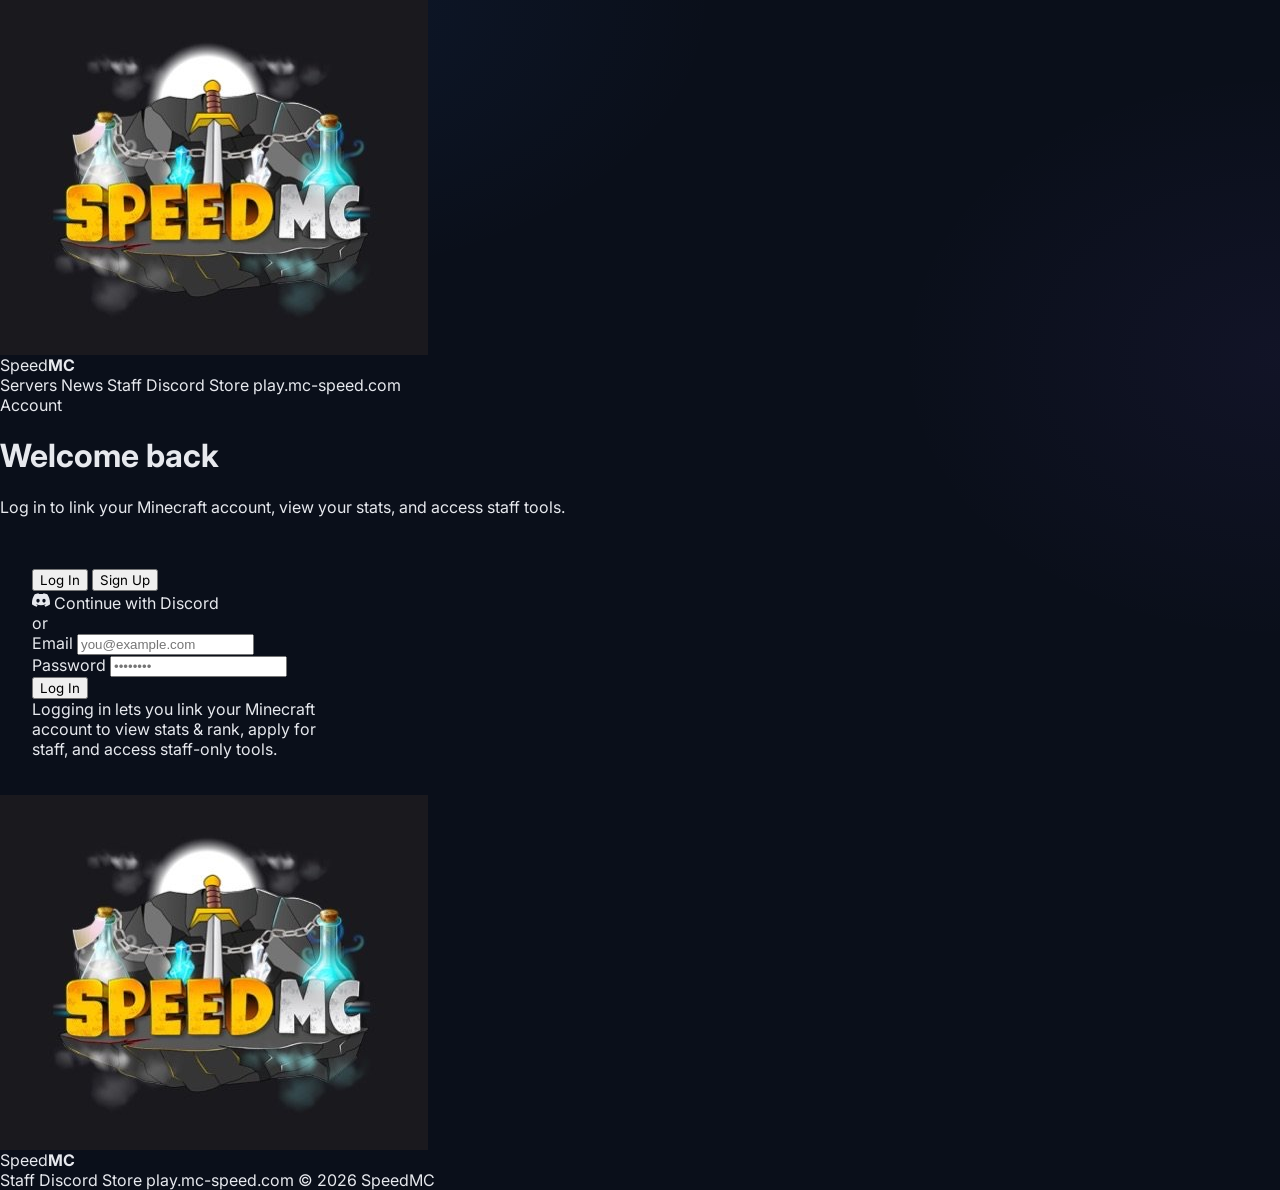
<file: login.html>
<!DOCTYPE html>
<html lang="en">
<head>
<meta charset="UTF-8">
<meta name="viewport" content="width=device-width, initial-scale=1.0">
<title>SpeedMC — Log In</title>
<link rel="icon" type="image/x-icon" href="favicon.ico">
<link rel="icon" type="image/png" sizes="32x32" href="favicon-32.png">
<link rel="icon" type="image/png" sizes="16x16" href="favicon-16.png">
<link rel="apple-touch-icon" sizes="180x180" href="apple-touch-icon.png">
<link rel="preconnect" href="https://fonts.googleapis.com">
<link rel="preconnect" href="https://fonts.gstatic.com" crossorigin>
<link href="https://fonts.googleapis.com/css2?family=Sora:wght@400;600;700;800&family=Inter:wght@400;500;600&family=JetBrains+Mono:wght@500;600&display=swap" rel="stylesheet">
<link rel="stylesheet" href="style.css">
</head>
<body>

<nav class="nav">
  <div class="nav-inner">
    <a href="/" class="nav-brand">
      <img src="logo.png" alt="SpeedMC">
      <span>Speed<b>MC</b></span>
    </a>
    <div class="nav-links">
      <a href="index.html#servers">Servers</a>
      <a href="index.html#news">News</a>
      <a href="staff.html">Staff</a>
      <a href="https://discord.gg/speedmc" target="_blank">Discord</a>
      <a href="https://store.mc-speed.com" target="_blank">Store</a>
      <a class="nav-cta" onclick="copyIP(this)">play.mc-speed.com</a>
    </div>
  </div>
</nav>

<div class="page-header" style="padding-bottom:0">
  <div class="eyebrow">Account</div>
  <h1 id="auth-title">Welcome back</h1>
  <p id="auth-subtitle">Log in to link your Minecraft account, view your stats, and access staff tools.</p>
</div>

<div class="auth-wrap">
  <div class="auth-card">
    <div class="auth-tabs">
      <button class="auth-tab active" id="tab-login" onclick="setTab('login')">Log In</button>
      <button class="auth-tab" id="tab-signup" onclick="setTab('signup')">Sign Up</button>
    </div>

    <a class="btn-discord-auth" href="/api/auth/discord-login" id="discord-login-btn">
      <svg width="18" height="18" viewBox="0 0 24 24" fill="currentColor"><path d="M20.317 4.37a19.79 19.79 0 0 0-4.885-1.515.07.07 0 0 0-.075.035c-.211.375-.444.864-.608 1.25a18.27 18.27 0 0 0-5.487 0 12.64 12.64 0 0 0-.617-1.25.07.07 0 0 0-.075-.035 19.74 19.74 0 0 0-4.885 1.515.064.064 0 0 0-.03.027C.533 9.046-.32 13.58.099 18.057a.082.082 0 0 0 .031.057 19.9 19.9 0 0 0 5.993 3.03.078.078 0 0 0 .084-.028c.462-.63.873-1.295 1.226-1.994a.076.076 0 0 0-.041-.106 13.1 13.1 0 0 1-1.872-.892.077.077 0 0 1-.008-.128c.126-.094.252-.192.372-.292a.074.074 0 0 1 .077-.01c3.928 1.793 8.18 1.793 12.061 0a.073.073 0 0 1 .078.01c.12.099.246.198.373.292a.077.077 0 0 1-.006.127 12.3 12.3 0 0 1-1.873.893.076.076 0 0 0-.04.106c.36.698.772 1.362 1.225 1.993a.078.078 0 0 0 .084.029 19.84 19.84 0 0 0 6.002-3.03.077.077 0 0 0 .032-.054c.5-5.177-.838-9.674-3.549-13.66a.061.061 0 0 0-.031-.028zM8.02 15.33c-1.183 0-2.157-1.085-2.157-2.419 0-1.333.956-2.419 2.157-2.419 1.21 0 2.176 1.096 2.157 2.42 0 1.333-.956 2.418-2.157 2.418zm7.975 0c-1.183 0-2.157-1.085-2.157-2.419 0-1.333.955-2.419 2.157-2.419 1.21 0 2.176 1.096 2.157 2.42 0 1.333-.946 2.418-2.157 2.418z"/></svg>
      Continue with Discord
    </a>

    <div class="auth-divider"><span class="line"></span>or<span class="line"></span></div>

    <div id="oauth-error" class="auth-error" style="display:none;margin-bottom:14px"></div>

    <form class="auth-form" id="auth-form">
      <div>
        <label for="email">Email</label>
        <input type="email" id="email" placeholder="you@example.com" required>
      </div>
      <div>
        <label for="password">Password</label>
        <input type="password" id="password" placeholder="••••••••" required minlength="8">
      </div>
      <div id="confirm-field" style="display:none">
        <label for="confirm">Confirm Password</label>
        <input type="password" id="confirm" placeholder="••••••••">
      </div>
      <div id="auth-error" class="auth-error" style="display:none"></div>
      <button type="submit" class="auth-submit" id="auth-submit">Log In</button>
    </form>

    <div class="auth-note">
      Logging in lets you link your Minecraft account to view stats &amp; rank, apply for staff, and access staff-only tools.
    </div>
  </div>
</div>

<footer>
  <div class="footer-inner">
    <div class="footer-brand">
      <img src="logo.png" alt="SpeedMC">
      <span>Speed<b>MC</b></span>
    </div>
    <div class="footer-links">
      <a href="staff.html">Staff</a>
      <a href="https://discord.gg/speedmc" target="_blank">Discord</a>
      <a href="https://store.mc-speed.com" target="_blank">Store</a>
      <span>play.mc-speed.com</span>
      <span>© 2026 SpeedMC</span>
    </div>
  </div>
</footer>

<script src="app.js"></script>
<script>
// Show OAuth errors passed back via query string
(function(){
  const params = new URLSearchParams(window.location.search);
  const error = params.get('error');
  if (!error) return;
  const messages = {
    oauth_state: "Discord login session expired — try again.",
    oauth_token: "Discord didn't authorize this request — try again.",
    oauth_profile: "Couldn't read your Discord profile — try again."
  };
  const el = document.getElementById('oauth-error');
  el.textContent = messages[error] || 'Something went wrong with Discord login.';
  el.style.display = 'block';
})();

let currentTab = 'login';

function setTab(tab){
  currentTab = tab;
  const isLogin = tab === 'login';
  document.getElementById('tab-login').classList.toggle('active', isLogin);
  document.getElementById('tab-signup').classList.toggle('active', !isLogin);
  document.getElementById('confirm-field').style.display = isLogin ? 'none' : 'block';
  document.getElementById('auth-submit').textContent = isLogin ? 'Log In' : 'Sign Up';
  document.getElementById('auth-title').textContent = isLogin ? 'Welcome back' : 'Create your account';
  document.getElementById('auth-subtitle').textContent = isLogin
    ? 'Log in to link your Minecraft account, view your stats, and access staff tools.'
    : 'Sign up to link your Minecraft account, track your stats, and apply for staff.';
  hideError();
}

function showError(msg){
  const el = document.getElementById('auth-error');
  el.textContent = msg;
  el.style.display = 'block';
}
function hideError(){
  document.getElementById('auth-error').style.display = 'none';
}

document.getElementById('auth-form').addEventListener('submit', async (e) => {
  e.preventDefault();
  hideError();

  const email = document.getElementById('email').value.trim();
  const password = document.getElementById('password').value;
  const submitBtn = document.getElementById('auth-submit');

  if (currentTab === 'signup') {
    const confirm = document.getElementById('confirm').value;
    if (password !== confirm) {
      showError("Passwords don't match.");
      return;
    }
  }

  submitBtn.disabled = true;
  submitBtn.textContent = currentTab === 'login' ? 'Logging in…' : 'Creating account…';

  try {
    const res = await fetch(`/api/${currentTab === 'login' ? 'login' : 'register'}`, {
      method: 'POST',
      headers: { 'Content-Type': 'application/json' },
      body: JSON.stringify({ email, password })
    });
    const data = await res.json();

    if (!res.ok) {
      showError(data.error || 'Something went wrong. Try again.');
      submitBtn.disabled = false;
      submitBtn.textContent = currentTab === 'login' ? 'Log In' : 'Sign Up';
      return;
    }

    window.location.href = 'account.html';
  } catch (err) {
    showError('Could not reach the server. Try again in a moment.');
    submitBtn.disabled = false;
    submitBtn.textContent = currentTab === 'login' ? 'Log In' : 'Sign Up';
  }
});
</script>
</body>
</html>
</file>
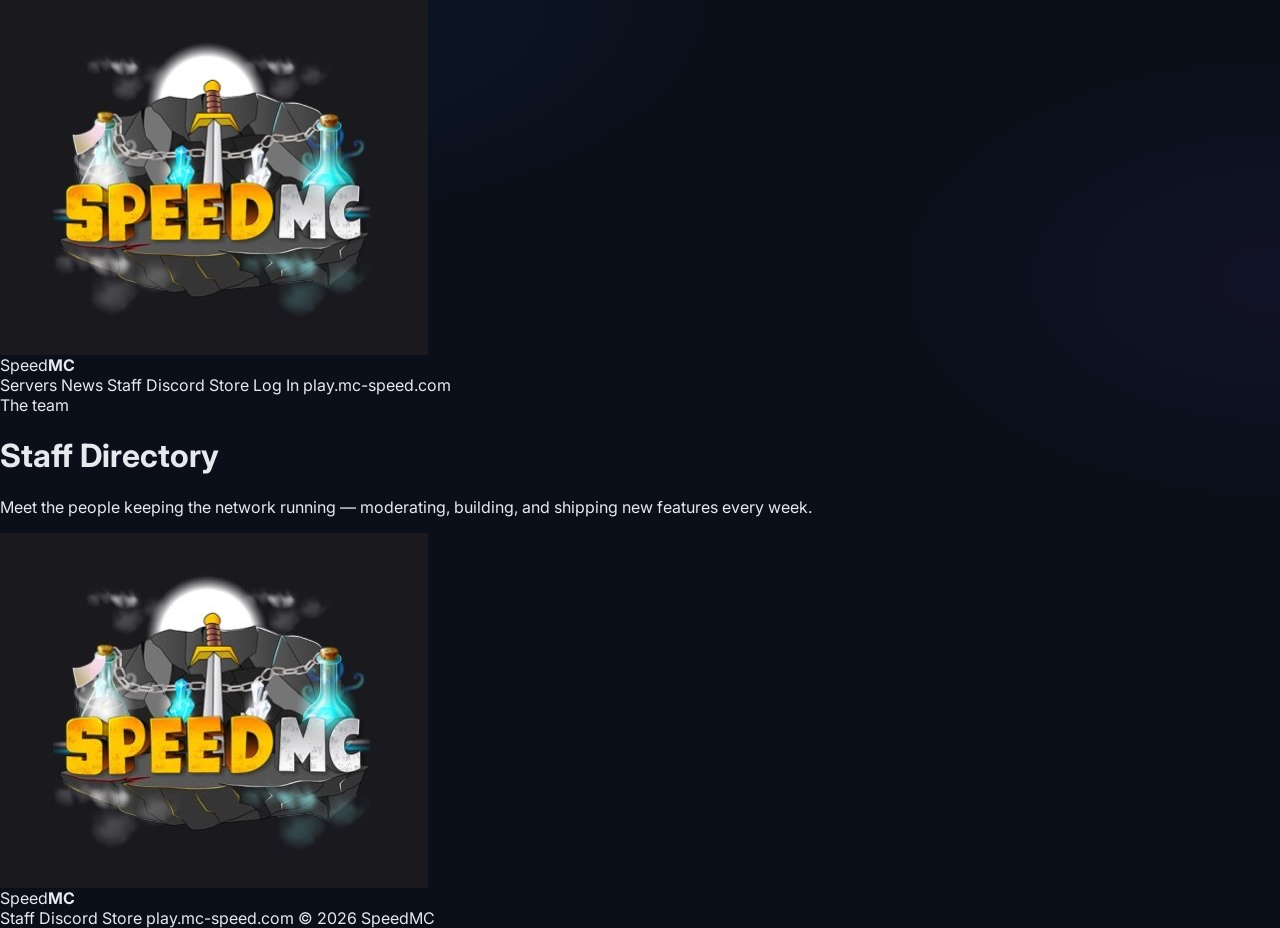
<file: staff.html>
<!DOCTYPE html>
<html lang="en">
<head>
<meta charset="UTF-8">
<meta name="viewport" content="width=device-width, initial-scale=1.0">
<title>SpeedMC — Staff</title>
<link rel="icon" type="image/x-icon" href="favicon.ico">
<link rel="icon" type="image/png" sizes="32x32" href="favicon-32.png">
<link rel="icon" type="image/png" sizes="16x16" href="favicon-16.png">
<link rel="apple-touch-icon" sizes="180x180" href="apple-touch-icon.png">
<link rel="preconnect" href="https://fonts.googleapis.com">
<link rel="preconnect" href="https://fonts.gstatic.com" crossorigin>
<link href="https://fonts.googleapis.com/css2?family=Sora:wght@400;600;700;800&family=Inter:wght@400;500;600&family=JetBrains+Mono:wght@500;600&display=swap" rel="stylesheet">
<link rel="stylesheet" href="style.css">
</head>
<body>

<nav class="nav">
  <div class="nav-inner">
    <a href="/" class="nav-brand">
      <img src="logo.png" alt="SpeedMC">
      <span>Speed<b>MC</b></span>
    </a>
    <div class="nav-links">
      <a href="index.html#servers">Servers</a>
      <a href="index.html#news">News</a>
      <a href="staff.html" class="active">Staff</a>
      <a href="https://discord.gg/speedmc" target="_blank">Discord</a>
      <a href="https://store.mc-speed.com" target="_blank">Store</a>
      <a href="login.html" class="nav-login">Log In</a>
      <a class="nav-cta" onclick="copyIP(this)">play.mc-speed.com</a>
    </div>
  </div>
</nav>

<div class="page-header">
  <div class="eyebrow">The team</div>
  <h1>Staff Directory</h1>
  <p>Meet the people keeping the network running — moderating, building, and shipping new features every week.</p>
</div>

<section class="section" id="staff-list"></section>

<footer>
  <div class="footer-inner">
    <div class="footer-brand">
      <img src="logo.png" alt="SpeedMC">
      <span>Speed<b>MC</b></span>
    </div>
    <div class="footer-links">
      <a href="staff.html">Staff</a>
      <a href="https://discord.gg/speedmc" target="_blank">Discord</a>
      <a href="https://store.mc-speed.com" target="_blank">Store</a>
      <span>play.mc-speed.com</span>
      <span>© 2026 SpeedMC</span>
    </div>
  </div>
</footer>

<script src="staff.js"></script>
<script src="app.js"></script>
<script>
function skinBody(username, size){
  return `https://mc-heads.net/body/${encodeURIComponent(username)}/${size}`;
}

function renderStaff(){
  const container = document.getElementById('staff-list');
  container.innerHTML = '';

  staffCategories.forEach(category => {
    if (!category.members || category.members.length === 0) return;

    const section = document.createElement('div');
    section.className = 'staff-category';

    const head = document.createElement('div');
    head.className = 'staff-category-head';
    head.innerHTML = `
      <span class="staff-category-bar ${category.key}"></span>
      <h2>${category.name}</h2>
    `;
    section.appendChild(head);

    const grid = document.createElement('div');
    grid.className = 'staff-grid';

    category.members.forEach(member => {
      const card = document.createElement('div');
      card.className = 'staff-card';
      card.innerHTML = `
        <img src="${skinBody(member.username, 200)}" alt="${member.displayName || member.username}" loading="lazy">
        <div class="staff-card-name">${member.displayName || member.username}</div>
        <span class="rank-badge ${rankClassMap[category.key] || ''}">${category.name}</span>
      `;
      grid.appendChild(card);
    });

    section.appendChild(grid);
    container.appendChild(section);
  });
}

renderStaff();
</script>
</body>
</html>
</file>
<file: style.css>
/* =========================================================
   SpeedMC Staff Panel — theme + layout
   Dark premium UI, glassmorphism panels
   ========================================================= */

@import url('https://fonts.googleapis.com/css2?family=Inter:wght@400;500;600;700&family=JetBrains+Mono:wght@500;600&display=swap');

:root{
  --bg:#0a0f1a;
  --bg-soft:#0d1320;
  --panel:rgba(17,24,39,.65);
  --panel-solid:#111827;
  --panel-2:rgba(255,255,255,.03);
  --border:rgba(255,255,255,.08);
  --border-soft:rgba(255,255,255,.05);
  --text:#e7e9ee;
  --text-dim:#9ca3af;
  --text-faint:#5b6472;

  --blue:#3b82f6;
  --blue-soft:rgba(59,130,246,.12);
  --purple:#8b5cf6;
  --purple-soft:rgba(139,92,246,.12);
  --red:#ef4444;
  --red-soft:rgba(239,68,68,.12);
  --green:#22c55e;
  --green-soft:rgba(34,197,94,.12);
  --amber:#f59e0b;
  --amber-soft:rgba(245,158,11,.12);
  --cyan:#06b6d4;
  --cyan-soft:rgba(6,182,212,.12);
  --pink:#ec4899;
  --pink-soft:rgba(236,72,153,.12);

  --radius:10px;
  --radius-lg:14px;
  --sidebar-w:240px;
  --topbar-h:64px;
}

*{box-sizing:border-box}
html,body{margin:0;padding:0}
body{
  font-family:'Inter',sans-serif;
  background:
    radial-gradient(ellipse 60% 40% at 20% 0%, rgba(59,130,246,.08) 0%, transparent 60%),
    radial-gradient(ellipse 50% 40% at 100% 30%, rgba(139,92,246,.06) 0%, transparent 60%),
    var(--bg);
  color:var(--text);
  -webkit-font-smoothing:antialiased;
  min-height:100vh;
}
a{color:inherit;text-decoration:none}
img{display:block;max-width:100%}
button{font-family:inherit}

.muted{color:var(--text-dim);font-size:13px;margin-bottom:18px;line-height:1.6}

/* ───────── GLASS PANEL ───────── */
.panel{
  background:var(--panel);
  backdrop-filter:blur(16px);
  border:1px solid var(--border);
  border-radius:var(--radius-lg);
}

/* ───────── APP SHELL ───────── */
.app-shell{min-height:100vh}

/* Sidebar */
.sidebar{
  position:fixed;top:0;left:0;bottom:0;width:var(--sidebar-w);
  background:rgba(13,19,32,.85);backdrop-filter:blur(16px);
  border-right:1px solid var(--border);
  display:flex;flex-direction:column;z-index:50;
  transition:transform .2s ease;
}
.sidebar-brand{
  display:flex;align-items:center;gap:10px;padding:20px 22px;
  border-bottom:1px solid var(--border-soft);flex-shrink:0;
}
.sidebar-brand img{width:32px;height:32px;border-radius:8px;object-fit:cover}
.sidebar-brand span{font-weight:700;font-size:15px;letter-spacing:.01em}
.sidebar-brand b{color:var(--blue)}

.sidebar-nav{flex:1;padding:14px 12px;display:flex;flex-direction:column;gap:2px;overflow-y:auto}
.sidebar-link{
  display:flex;align-items:center;gap:12px;padding:10px 12px;border-radius:8px;
  font-size:13.5px;font-weight:500;color:var(--text-dim);transition:all .15s;
}
.sidebar-link svg{flex-shrink:0;opacity:.85}
.sidebar-link:hover{background:var(--panel-2);color:var(--text)}
.sidebar-link.active{background:var(--blue-soft);color:var(--blue)}
.sidebar-link.active svg{opacity:1}
.sidebar-link.locked{opacity:.35;cursor:default;pointer-events:none}

.sidebar-foot{padding:14px 12px;border-top:1px solid var(--border-soft);flex-shrink:0}
.sidebar-user{
  display:flex;align-items:center;gap:10px;padding:8px 10px;border-radius:8px;
  font-size:13px;
}
.sidebar-user img{width:30px;height:30px;border-radius:50%;flex-shrink:0;background:var(--panel-2)}
.sidebar-user-info{flex:1;min-width:0}
.sidebar-user-name{font-weight:600;color:var(--text);white-space:nowrap;overflow:hidden;text-overflow:ellipsis}
.sidebar-user-role{font-size:11px;color:var(--text-faint);text-transform:capitalize}
.sidebar-logout{
  display:flex;align-items:center;justify-content:center;gap:8px;
  width:100%;margin-top:8px;padding:9px 0;border-radius:8px;
  background:var(--panel-2);border:1px solid var(--border-soft);color:var(--text-dim);
  font-size:12.5px;font-weight:600;cursor:pointer;transition:all .15s;
}
.sidebar-logout:hover{border-color:var(--red);color:var(--red)}

/* Main column */
.main{margin-left:var(--sidebar-w);display:flex;flex-direction:column;min-height:100vh}

/* Topbar */
.topbar{
  height:var(--topbar-h);flex-shrink:0;position:sticky;top:0;z-index:40;
  display:flex;align-items:center;gap:16px;padding:0 24px;
  background:rgba(10,15,26,.75);backdrop-filter:blur(16px);
  border-bottom:1px solid var(--border);
}
.topbar-menu-btn{
  display:none;background:none;border:none;color:var(--text-dim);cursor:pointer;
  padding:6px;border-radius:8px;
}
.topbar-search{
  flex:1;max-width:420px;display:flex;align-items:center;gap:10px;
  background:var(--panel-2);border:1px solid var(--border-soft);border-radius:9px;
  padding:9px 14px;color:var(--text-faint);font-size:13px;
}
.topbar-search svg{flex-shrink:0;opacity:.7}
.topbar-search input{
  flex:1;background:none;border:none;outline:none;color:var(--text);font-size:13px;font-family:inherit;
}
.topbar-search input::placeholder{color:var(--text-faint)}
.topbar-right{display:flex;align-items:center;gap:12px;margin-left:auto}
.topbar-online{
  display:flex;align-items:center;gap:7px;font-size:12.5px;color:var(--text-dim);
  background:var(--panel-2);border:1px solid var(--border-soft);border-radius:20px;padding:6px 12px;
}
.topbar-online .dot{width:7px;height:7px;border-radius:50%;background:var(--green);box-shadow:0 0 0 0 var(--green-soft);animation:pulse-dot 2s infinite}
@keyframes pulse-dot{0%{box-shadow:0 0 0 0 rgba(34,197,94,.5)}70%{box-shadow:0 0 0 6px rgba(34,197,94,0)}100%{box-shadow:0 0 0 0 rgba(34,197,94,0)}}
.topbar-icon-btn{
  position:relative;display:flex;align-items:center;justify-content:center;
  width:38px;height:38px;border-radius:9px;background:var(--panel-2);border:1px solid var(--border-soft);
  color:var(--text-dim);cursor:pointer;transition:all .15s;
}
.topbar-icon-btn:hover{color:var(--text);border-color:var(--border)}
.topbar-icon-btn .badge{
  position:absolute;top:-4px;right:-4px;background:var(--red);color:#fff;
  font-size:10px;font-weight:700;border-radius:10px;min-width:16px;height:16px;
  display:flex;align-items:center;justify-content:center;padding:0 4px;
}
.topbar-avatar{width:38px;height:38px;border-radius:50%;border:1px solid var(--border);cursor:pointer;background:var(--panel-2)}

/* Content */
.content{padding:24px;flex:1}
.page-title{font-size:22px;font-weight:700;letter-spacing:-.01em;margin-bottom:4px}
.page-sub{font-size:13.5px;color:var(--text-dim);margin-bottom:24px}

@media(max-width:880px){
  .sidebar{transform:translateX(-100%)}
  .sidebar.open{transform:translateX(0);box-shadow:0 0 40px rgba(0,0,0,.5)}
  .main{margin-left:0}
  .topbar-menu-btn{display:flex}
  .topbar-search{display:none}
}

/* ───────── STAT CARDS ───────── */
.stats-row{display:grid;grid-template-columns:repeat(4,1fr);gap:16px;margin-bottom:24px}
@media(max-width:1100px){.stats-row{grid-template-columns:repeat(2,1fr)}}
@media(max-width:560px){.stats-row{grid-template-columns:1fr}}
.stat-card{
  padding:20px;display:flex;flex-direction:column;gap:10px;
}
.stat-card-head{display:flex;align-items:center;justify-content:space-between}
.stat-card-icon{
  width:36px;height:36px;border-radius:9px;display:flex;align-items:center;justify-content:center;
}
.stat-card-icon.blue{background:var(--blue-soft);color:var(--blue)}
.stat-card-icon.purple{background:var(--purple-soft);color:var(--purple)}
.stat-card-icon.red{background:var(--red-soft);color:var(--red)}
.stat-card-icon.green{background:var(--green-soft);color:var(--green)}
.stat-card-icon.amber{background:var(--amber-soft);color:var(--amber)}
.stat-card-value{font-family:'JetBrains Mono',monospace;font-size:28px;font-weight:700;letter-spacing:-.02em}
.stat-card-label{font-size:12.5px;color:var(--text-dim)}

/* ───────── GENERIC GRID / CARDS ───────── */
.grid-2{display:grid;grid-template-columns:1.4fr 1fr;gap:18px}
@media(max-width:1000px){.grid-2{grid-template-columns:1fr}}
.card{padding:20px}
.card-head{display:flex;align-items:center;justify-content:space-between;margin-bottom:16px}
.card-head h3{font-size:15px;font-weight:700}
.card-head .muted{margin-bottom:0}

/* ───────── ACTIVITY FEED ───────── */
.activity-list{display:flex;flex-direction:column;gap:2px;max-height:420px;overflow-y:auto}
.activity-item{
  display:flex;gap:12px;padding:11px 4px;border-bottom:1px solid var(--border-soft);
}
.activity-item:last-child{border-bottom:none}
.activity-icon{
  width:32px;height:32px;border-radius:8px;flex-shrink:0;
  display:flex;align-items:center;justify-content:center;
}
.activity-body{flex:1;min-width:0}
.activity-text{font-size:13px;line-height:1.5}
.activity-text b{font-weight:600;color:var(--text)}
.activity-time{font-size:11.5px;color:var(--text-faint);margin-top:2px}

/* ───────── SERVER OVERVIEW ───────── */
.server-list{display:flex;flex-direction:column;gap:10px}
.server-row{
  display:flex;align-items:center;gap:12px;padding:12px 14px;
  background:var(--panel-2);border:1px solid var(--border-soft);border-radius:9px;
}
.server-row .dot{width:8px;height:8px;border-radius:50%;flex-shrink:0}
.server-row .dot.online{background:var(--green)}
.server-row .dot.offline{background:var(--red)}
.server-row-info{flex:1;min-width:0}
.server-row-name{font-size:13.5px;font-weight:600}
.server-row-meta{font-size:11.5px;color:var(--text-faint);margin-top:1px}
.server-row-tps{font-family:'JetBrains Mono',monospace;font-size:13px;font-weight:600}
.server-row-tps.good{color:var(--green)}
.server-row-tps.warn{color:var(--amber)}
.server-row-tps.bad{color:var(--red)}

/* ───────── BADGES (roles, status, priority) ───────── */
.badge{
  display:inline-flex;align-items:center;gap:5px;font-size:11.5px;font-weight:700;
  padding:4px 10px;border-radius:6px;text-transform:uppercase;letter-spacing:.03em;
}
.badge.role-owner{background:var(--purple-soft);color:var(--purple)}
.badge.role-manager{background:var(--blue-soft);color:var(--blue)}
.badge.role-admin{background:var(--red-soft);color:var(--red)}
.badge.role-moderator{background:var(--amber-soft);color:var(--amber)}
.badge.role-helper{background:var(--green-soft);color:var(--green)}
.badge.status-open{background:var(--blue-soft);color:var(--blue)}
.badge.status-claimed{background:var(--amber-soft);color:var(--amber)}
.badge.status-closed{background:var(--panel-2);color:var(--text-faint)}
.badge.priority-low{background:var(--panel-2);color:var(--text-dim)}
.badge.priority-medium{background:var(--blue-soft);color:var(--blue)}
.badge.priority-high{background:var(--amber-soft);color:var(--amber)}
.badge.priority-critical{background:var(--red-soft);color:var(--red)}
.badge.type-oneblock{background:var(--cyan-soft);color:var(--cyan)}
.badge.type-buycraft{background:var(--green-soft);color:var(--green)}
.badge.type-discord{background:var(--blue-soft);color:var(--blue)}
.badge.type-appeal{background:var(--amber-soft);color:var(--amber)}
.badge.type-player-report{background:var(--red-soft);color:var(--red)}
.badge.type-prison{background:var(--purple-soft);color:var(--purple)}
.badge.type-smp{background:var(--pink-soft);color:var(--pink)}

/* ───────── TICKETS: split view ───────── */
.tickets-shell{
  display:grid;grid-template-columns:380px 1fr;gap:18px;
  height:calc(100vh - var(--topbar-h) - 48px - 70px);
}
@media(max-width:1000px){
  .tickets-shell{grid-template-columns:1fr;height:auto}
  .tickets-conversation{display:none}
  .tickets-conversation.open{display:flex}
  .tickets-list-col.hidden-mobile{display:none}
}

.ticket-filters{display:flex;gap:8px;margin-bottom:14px;flex-wrap:wrap}
.filter-pill{
  display:inline-flex;align-items:center;gap:6px;font-size:12.5px;font-weight:600;
  padding:7px 13px;border-radius:20px;background:var(--panel-2);border:1px solid var(--border-soft);
  color:var(--text-dim);cursor:pointer;transition:all .15s;
}
.filter-pill:hover{border-color:var(--border);color:var(--text)}
.filter-pill.active{background:var(--blue-soft);color:var(--blue);border-color:transparent}
.filter-pill .count{
  background:rgba(255,255,255,.08);border-radius:10px;padding:1px 7px;font-size:11px;
}

.tickets-list-col{display:flex;flex-direction:column;min-height:0}
.ticket-list{flex:1;overflow-y:auto;display:flex;flex-direction:column;gap:8px;padding-right:4px}
.ticket-row{
  display:flex;flex-direction:column;gap:8px;padding:13px 14px;border-radius:10px;
  background:var(--panel-2);border:1px solid var(--border-soft);cursor:pointer;transition:all .15s;
}
.ticket-row:hover{border-color:var(--border)}
.ticket-row.selected{border-color:var(--blue);background:var(--blue-soft)}
.ticket-row-top{display:flex;align-items:center;justify-content:space-between;gap:8px}
.ticket-row-name{font-size:13.5px;font-weight:700;white-space:nowrap;overflow:hidden;text-overflow:ellipsis}
.ticket-row-badges{display:flex;gap:6px;flex-wrap:wrap}
.ticket-row-meta{font-size:11.5px;color:var(--text-faint);display:flex;align-items:center;justify-content:space-between}

.tickets-conversation{
  display:flex;flex-direction:column;min-height:0;overflow:hidden;
}
.tickets-conversation-head{
  display:flex;align-items:center;justify-content:space-between;gap:12px;
  padding:16px 18px;border-bottom:1px solid var(--border-soft);flex-shrink:0;
}
.tickets-conversation-head-info{min-width:0}
.tickets-conversation-head-info h3{font-size:15px;font-weight:700;margin:0 0 4px}
.tickets-conversation-head-actions{display:flex;gap:8px;flex-shrink:0}
.btn-ghost{
  background:var(--panel-2);color:var(--text-dim);border:1px solid var(--border-soft);border-radius:8px;
  padding:8px 14px;font-size:12.5px;font-weight:600;cursor:pointer;transition:all .15s;
}
.btn-ghost:hover{border-color:var(--border);color:var(--text)}
.btn-ghost.danger:hover{border-color:var(--red);color:var(--red)}
.btn-ghost.active{background:var(--blue-soft);color:var(--blue);border-color:transparent}
.tickets-back-btn{display:none}
@media(max-width:1000px){.tickets-back-btn{display:flex}}

.ticket-messages{flex:1;overflow-y:auto;padding:18px;display:flex;flex-direction:column;gap:14px}
.ticket-msg{display:flex;gap:12px}
.ticket-msg img{width:34px;height:34px;border-radius:50%;flex-shrink:0;background:var(--panel-2)}
.ticket-msg-body{flex:1;min-width:0}
.ticket-msg-head{display:flex;align-items:baseline;gap:8px;margin-bottom:3px}
.ticket-msg-author{font-size:13px;font-weight:700}
.ticket-msg-author.bot{color:var(--purple)}
.ticket-msg-time{font-size:11px;color:var(--text-faint)}
.ticket-msg-content{font-size:13.5px;line-height:1.5;color:var(--text);white-space:pre-wrap;word-break:break-word}
.ticket-msg-embed{
  margin-top:6px;padding:10px 12px;border-left:3px solid var(--blue);background:var(--panel-2);
  border-radius:6px;font-size:12.5px;
}
.ticket-msg-embed-title{font-weight:700;margin-bottom:3px}

.ticket-reply-bar{
  display:flex;gap:10px;padding:14px 18px;border-top:1px solid var(--border-soft);flex-shrink:0;
}
.ticket-reply-bar textarea{
  flex:1;resize:none;background:var(--panel-2);border:1px solid var(--border-soft);border-radius:8px;
  padding:11px 13px;color:var(--text);font-size:13.5px;font-family:inherit;max-height:120px;
}
.ticket-reply-bar textarea:focus{outline:none;border-color:var(--blue)}
.ticket-reply-bar button{
  align-self:flex-end;background:var(--blue);color:#fff;border:none;border-radius:8px;
  padding:11px 20px;font-size:13px;font-weight:700;cursor:pointer;transition:opacity .15s;
}
.ticket-reply-bar button:disabled{opacity:.5;cursor:default}


/* ───────── FORMS / AUTH PAGES ───────── */
.auth-page{
  min-height:100vh;display:flex;align-items:center;justify-content:center;padding:24px;
}
.auth-card{width:100%;max-width:380px;padding:36px 32px}
.auth-brand{display:flex;align-items:center;gap:10px;justify-content:center;margin-bottom:24px}
.auth-brand img{width:38px;height:38px;border-radius:9px}
.auth-brand span{font-weight:700;font-size:18px}
.auth-brand b{color:var(--blue)}
.auth-title{font-size:19px;font-weight:700;text-align:center;margin-bottom:6px}
.auth-sub{font-size:13px;color:var(--text-dim);text-align:center;margin-bottom:26px}
.field{margin-bottom:16px}
.field label{display:block;font-size:12.5px;font-weight:600;color:var(--text-dim);margin-bottom:7px}
.field input{
  width:100%;background:var(--panel-2);border:1px solid var(--border-soft);border-radius:8px;
  padding:11px 13px;color:var(--text);font-size:13.5px;font-family:inherit;transition:border-color .15s;
}
.field input:focus{outline:none;border-color:var(--blue)}
.btn-primary{
  width:100%;background:var(--blue);color:#fff;border:none;border-radius:8px;
  padding:12px 0;font-size:13.5px;font-weight:700;cursor:pointer;transition:opacity .15s;
}
.btn-primary:hover{opacity:.9}
.btn-primary:disabled{opacity:.5;cursor:default}
.btn-secondary{
  background:var(--panel-2);color:var(--text);border:1px solid var(--border-soft);border-radius:8px;
  padding:10px 18px;font-size:13px;font-weight:600;cursor:pointer;transition:all .15s;
}
.btn-secondary:hover{border-color:var(--border)}
.form-error{
  background:var(--red-soft);border:1px solid rgba(239,68,68,.3);color:#fca5a5;
  border-radius:8px;padding:10px 13px;font-size:12.5px;margin-bottom:16px;display:none;
}

/* ───────── EMPTY / COMING SOON ───────── */
.empty-state{
  display:flex;flex-direction:column;align-items:center;justify-content:center;
  text-align:center;padding:80px 24px;color:var(--text-dim);
}
.empty-state .icon{
  width:56px;height:56px;border-radius:14px;background:var(--panel-2);
  display:flex;align-items:center;justify-content:center;margin-bottom:18px;color:var(--text-faint);
}
.empty-state h3{font-size:16px;font-weight:700;color:var(--text);margin-bottom:6px}
.empty-state p{font-size:13.5px;max-width:360px}
</file>
